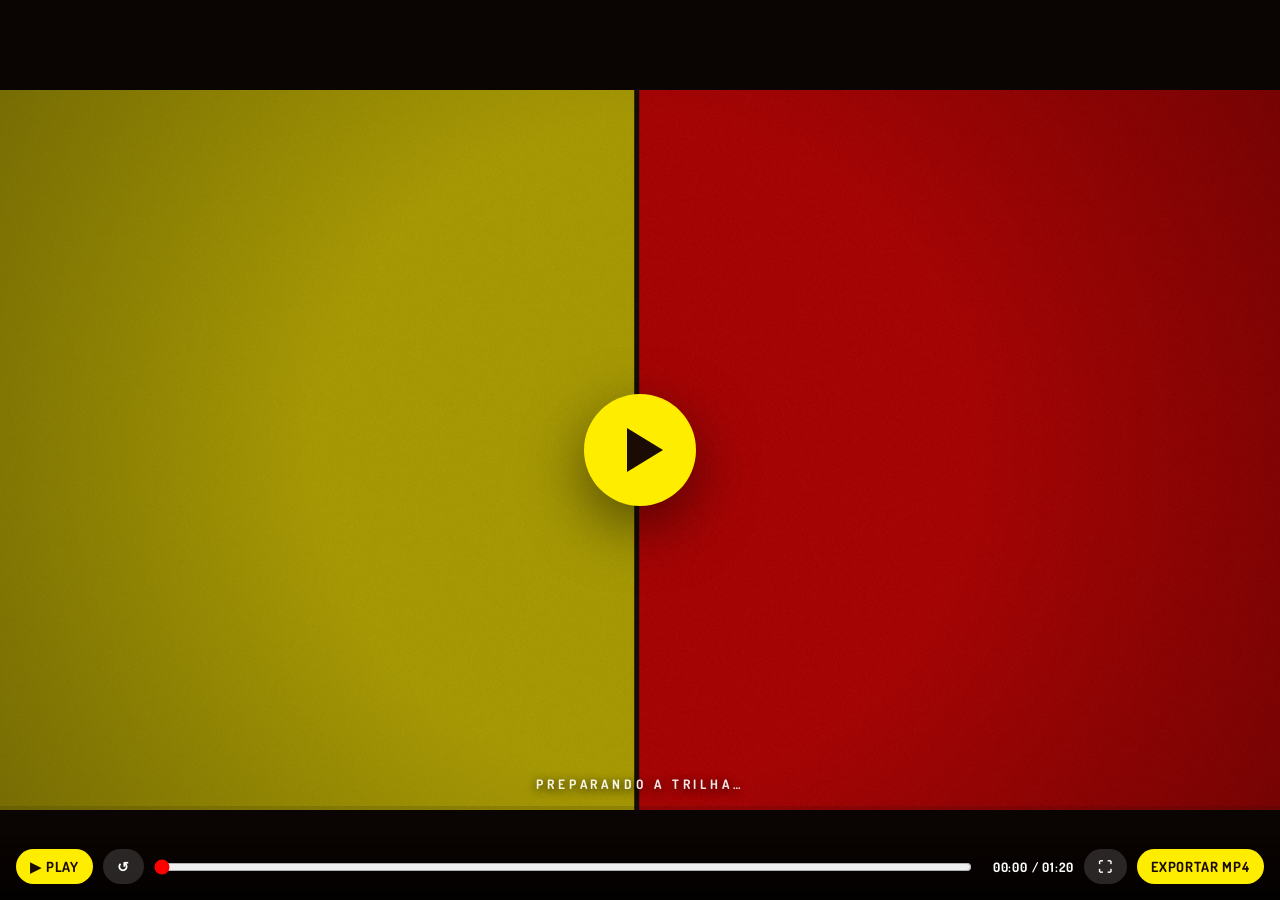
<file: site/video.html>
<!doctype html>
<html lang="pt-BR">
<head>
<meta charset="utf-8">
<meta name="viewport" content="width=device-width, initial-scale=1">
<title>N1 Chicken · Vídeo de apresentação</title>
<link rel="preconnect" href="https://fonts.googleapis.com">
<link rel="preconnect" href="https://fonts.gstatic.com" crossorigin>
<link href="https://fonts.googleapis.com/css2?family=Dosis:wght@600;700;800&family=Fira+Sans:ital,wght@0,400;0,500;0,600;0,700;0,800;0,900;1,800;1,900&display=swap" rel="stylesheet">
<style>
  :root { --y: #FFED00; --r: #FF0000; --ink: #1A0C05; }
  * { box-sizing: border-box; margin: 0; padding: 0; }
  html, body { height: 100%; background: #0b0503; color: #fff; font-family: 'Fira Sans', system-ui, sans-serif; overflow: hidden; }
  .stage { position: fixed; inset: 0; display: grid; place-items: center; z-index: 1; }
  /* tela cheia fora de 16:9: as faixas viram extensão das bordas do próprio quadro (desfocada), em vez de preto */
  #amb { position: fixed; inset: -2%; width: 104vw; height: 104vh; filter: blur(10px) saturate(1.08); z-index: 0; display: none; }
  canvas { width: min(100vw, 177.78vh); height: min(56.25vw, 100vh); display: block; background: #000; }
  .ui { z-index: 10; position: fixed; left: 0; right: 0; bottom: 0; padding: 14px 16px 16px; display: flex; gap: 10px; align-items: center; background: linear-gradient(transparent, rgba(0,0,0,.7)); opacity: 0; transition: opacity .3s; }
  body:hover .ui, body.paused .ui { opacity: 1; }
  .ui button { font: 700 14px 'Dosis', sans-serif; letter-spacing: .06em; text-transform: uppercase; color: var(--ink); background: var(--y); border: 0; border-radius: 99px; padding: 9px 14px; cursor: pointer; white-space: nowrap; }
  .ui button.alt { background: rgba(255,255,255,.14); color: #fff; }
  .ui input[type=range] { flex: 1; accent-color: var(--r); min-width: 60px; }
  .ui .tc { font: 700 13px 'Dosis', sans-serif; letter-spacing: .06em; min-width: 92px; text-align: right; font-variant-numeric: tabular-nums; }
  .start { z-index: 10; position: fixed; inset: 0; display: grid; place-items: center; background: rgba(11,5,3,.35); cursor: pointer; }
  .start .b { width: 112px; height: 112px; border-radius: 50%; background: var(--y); display: grid; place-items: center; box-shadow: 0 20px 60px rgba(0,0,0,.5); transition: transform .3s; }
  .start:hover .b { transform: scale(1.08); }
  .start .b::after { content: ''; border-left: 36px solid var(--ink); border-top: 22px solid transparent; border-bottom: 22px solid transparent; margin-left: 10px; }
  .start small { position: absolute; bottom: 12%; font: 700 13px 'Dosis', sans-serif; letter-spacing: .3em; text-transform: uppercase; opacity: .9; text-shadow: 0 2px 10px #000; }
  .rec { z-index: 10; position: fixed; top: 14px; left: 14px; font: 800 13px 'Dosis', sans-serif; letter-spacing: .08em; background: var(--r); padding: 8px 12px; border-radius: 8px; display: none; }
  .rec.on { display: block; animation: blink 1s infinite; }
  @keyframes blink { 50% { opacity: .5; } }
  @media (max-width: 560px) { .ui { flex-wrap: wrap; } .ui input[type=range] { order: -1; flex-basis: 100%; } }
  /* dentro do site: controles mínimos, nada cobre o vídeo antes do play */
  body.embed:not(.started) .ui { display: none; }
  body.embed #export, body.embed #restart { display: none; }
  body.embed .ui { flex-wrap: nowrap; padding: 6px 8px 8px; gap: 6px; }
  body.embed .ui input[type=range] { order: 0; flex-basis: auto; }
  body.embed .ui button { padding: 6px 10px; font-size: 12px; }
  @media (max-width: 560px) { body.embed .tc { display: none; } .start .b { width: 72px; height: 72px; } .start .b::after { border-left-width: 24px; border-top-width: 15px; border-bottom-width: 15px; margin-left: 6px; } .start small { font-size: 10px; letter-spacing: .2em; bottom: 8%; } }
</style>
</head>
<body class="paused">
<canvas id="amb" aria-hidden="true"></canvas>
<div class="stage"><canvas id="c" width="1920" height="1080" aria-label="Vídeo de apresentação N1 Chicken"></canvas></div>
<div class="start" id="start"><div class="b"></div><small>Assistir com som · 1m20s</small></div>
<div class="rec" id="recTag">● GRAVANDO .WEBM · NÃO TROQUE DE ABA</div>
<div class="ui">
  <button id="play">▶ Play</button>
  <button class="alt" id="restart">↺</button>
  <input type="range" id="seek" min="0" max="80" step="0.01" value="0" aria-label="Linha do tempo">
  <span class="tc" id="tc">00:00 / 01:20</span>
  <button class="alt" id="fs">⛶</button>
  <button id="export" title="Gera o vídeo com áudio quadro a quadro e baixa um .mp4">Exportar MP4</button>
</div>
<script src="js/menu-data.js"></script>
<script src="js/motion-transitions.js"></script>
<script src="js/sfx-lancamento.js"></script>
<script src="js/video.js"></script>
</body>
</html>
</file>
